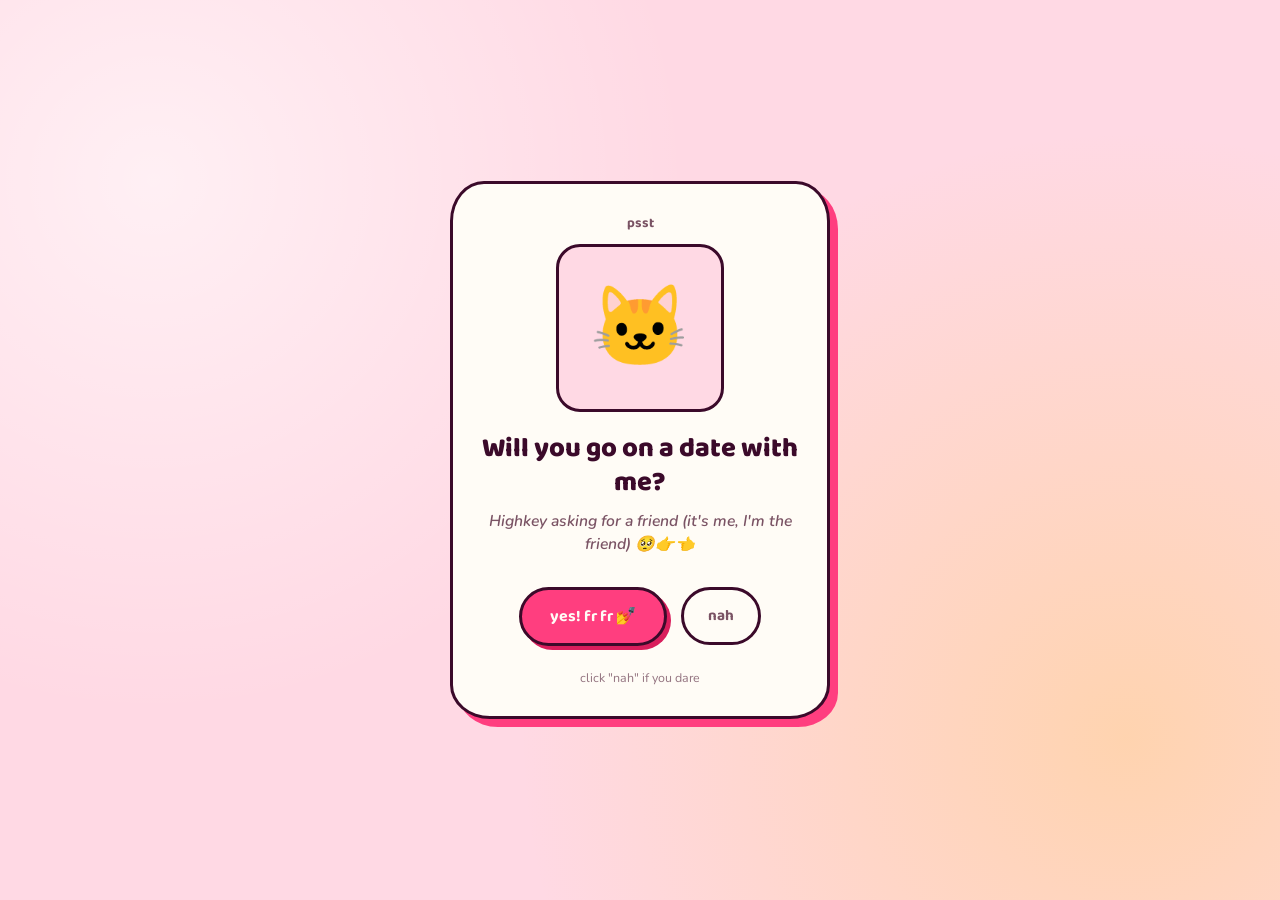
<file: index.html>
<!DOCTYPE html>
<html lang="en">
<head>
<meta charset="UTF-8">
<meta name="viewport" content="width=device-width, initial-scale=1.0">
<title>a very important question</title>
<link rel="preconnect" href="https://fonts.googleapis.com">
<link rel="preconnect" href="https://fonts.gstatic.com" crossorigin>
<link href="https://fonts.googleapis.com/css2?family=Baloo+2:wght@500;700;800&family=Nunito:ital,wght@0,400;0,600;0,700;1,600&display=swap" rel="stylesheet">
<link rel="stylesheet" href="style.css">
</head>
<body>

  <main class="card" id="card">
    <p class="eyebrow" id="eyebrow">psst</p>

    <div class="stage" id="stage" aria-live="polite">
      <span class="emoji" id="emoji">🐱</span>
    </div>

    <h1 class="headline" id="headline">Will you go on a date with me?</h1>
    <p class="subtext" id="subtext">Highkey asking for a friend (it's me, I'm the friend) 🥺👉👈</p>

    <div class="button-row">
      <button class="btn yes" id="yesBtn">yes! fr fr 💅</button>
      <button class="btn no" id="noBtn">nah</button>
    </div>

    <p class="footnote" id="footnote">click "nah" if you dare</p>
  </main>

  <script src="config.js"></script>
  <script src="script.js"></script>
</body>
</html>
</file>
<file: style.css>
:root {
  --blush: #FFD9E4;
  --cream: #FFFCF6;
  --plum: #3B0A2A;
  --plum-soft: #7A5364;
  --hot-pink: #FF3E7F;
  --hot-pink-dark: #D91E5C;
  --yolk: #FFC94D;

  --yes-scale: 1;
  --no-scale: 1;
}

* {
  box-sizing: border-box;
}

body {
  margin: 0;
  min-height: 100vh;
  display: flex;
  align-items: center;
  justify-content: center;
  background: var(--blush);
  background-image:
    radial-gradient(circle at 12% 20%, rgba(255,255,255,0.6) 0, transparent 40%),
    radial-gradient(circle at 88% 82%, rgba(255,201,77,0.35) 0, transparent 45%);
  font-family: 'Nunito', sans-serif;
  color: var(--plum);
  padding: 24px;
}

.card {
  position: relative;
  width: 100%;
  max-width: 380px;
  background: var(--cream);
  border: 3px solid var(--plum);
  border-radius: 34px 34px 40px 40px / 40px 40px 34px 34px;
  box-shadow: 8px 8px 0 var(--hot-pink);
  padding: 28px 26px 30px;
  text-align: center;
  transition: transform 0.15s ease;
}

.eyebrow {
  margin: 0 0 10px;
  font-family: 'Baloo 2', sans-serif;
  font-weight: 700;
  font-size: 0.85rem;
  color: var(--plum-soft);
}

.stage {
  width: 168px;
  height: 168px;
  margin: 0 auto 20px;
  border-radius: 24px;
  border: 3px solid var(--plum);
  background: var(--blush);
  display: flex;
  align-items: center;
  justify-content: center;
  overflow: hidden;
}

.emoji {
  font-size: 5rem;
  line-height: 1;
  display: inline-block;
  transition: transform 0.25s ease;
}

.headline {
  font-family: 'Baloo 2', sans-serif;
  font-weight: 800;
  font-size: 1.7rem;
  line-height: 1.25;
  margin: 0 0 10px;
}

.subtext {
  font-style: italic;
  font-weight: 600;
  color: var(--plum-soft);
  font-size: 0.98rem;
  line-height: 1.45;
  margin: 0 0 26px;
}

.button-row {
  display: flex;
  align-items: center;
  justify-content: center;
  gap: 14px;
  flex-wrap: wrap;
  min-height: 70px;
}

.btn {
  font-family: 'Baloo 2', sans-serif;
  font-weight: 700;
  border-radius: 999px;
  border: 3px solid var(--plum);
  cursor: pointer;
  transition: transform 0.2s ease, padding 0.2s ease, font-size 0.2s ease, opacity 0.2s ease;
}

.yes {
  background: var(--hot-pink);
  color: var(--cream);
  padding: calc(14px * var(--yes-scale)) calc(28px * var(--yes-scale));
  font-size: calc(1rem * var(--yes-scale));
  box-shadow: 4px 4px 0 var(--hot-pink-dark);
}

.yes:hover {
  transform: translateY(-2px);
}

.yes:active {
  transform: translateY(1px);
  box-shadow: 2px 2px 0 var(--hot-pink-dark);
}

.no {
  background: var(--cream);
  color: var(--plum-soft);
  padding: calc(14px * var(--no-scale)) calc(24px * var(--no-scale));
  font-size: calc(0.95rem * var(--no-scale));
}

.no:hover {
  transform: translateY(-1px);
}

.footnote {
  margin: 18px 0 0;
  font-size: 0.78rem;
  color: var(--plum-soft);
  opacity: 0.8;
}

.plan-form {
  display: flex;
  flex-direction: column;
  align-items: stretch;
  gap: 6px;
  text-align: left;
  margin-top: 4px;
}

.plan-label {
  font-family: 'Baloo 2', sans-serif;
  font-weight: 700;
  font-size: 0.85rem;
  color: var(--plum);
  margin-top: 10px;
}

.plan-input {
  font-family: 'Nunito', sans-serif;
  font-weight: 600;
  font-size: 0.95rem;
  color: var(--plum);
  background: var(--blush);
  border: 3px solid var(--plum);
  border-radius: 14px;
  padding: 10px 12px;
  appearance: none;
  -webkit-appearance: none;
}

.plan-input:focus {
  outline: 3px solid var(--yolk);
  outline-offset: 1px;
}

.plan-send {
  margin-top: 16px;
  align-self: center;
}

.plan-confirm {
  font-style: italic;
  font-weight: 700;
  color: var(--plum-soft);
  font-size: 0.85rem;
  text-align: center;
  margin: 10px 0 0;
  min-height: 1.2em;
}

.card.answered .stage {
  background: var(--yolk);
}

@media (max-width: 420px) {
  .headline {
    font-size: 1.45rem;
  }
  .stage {
    width: 140px;
    height: 140px;
  }
  .emoji {
    font-size: 4rem;
  }
}
</file>
